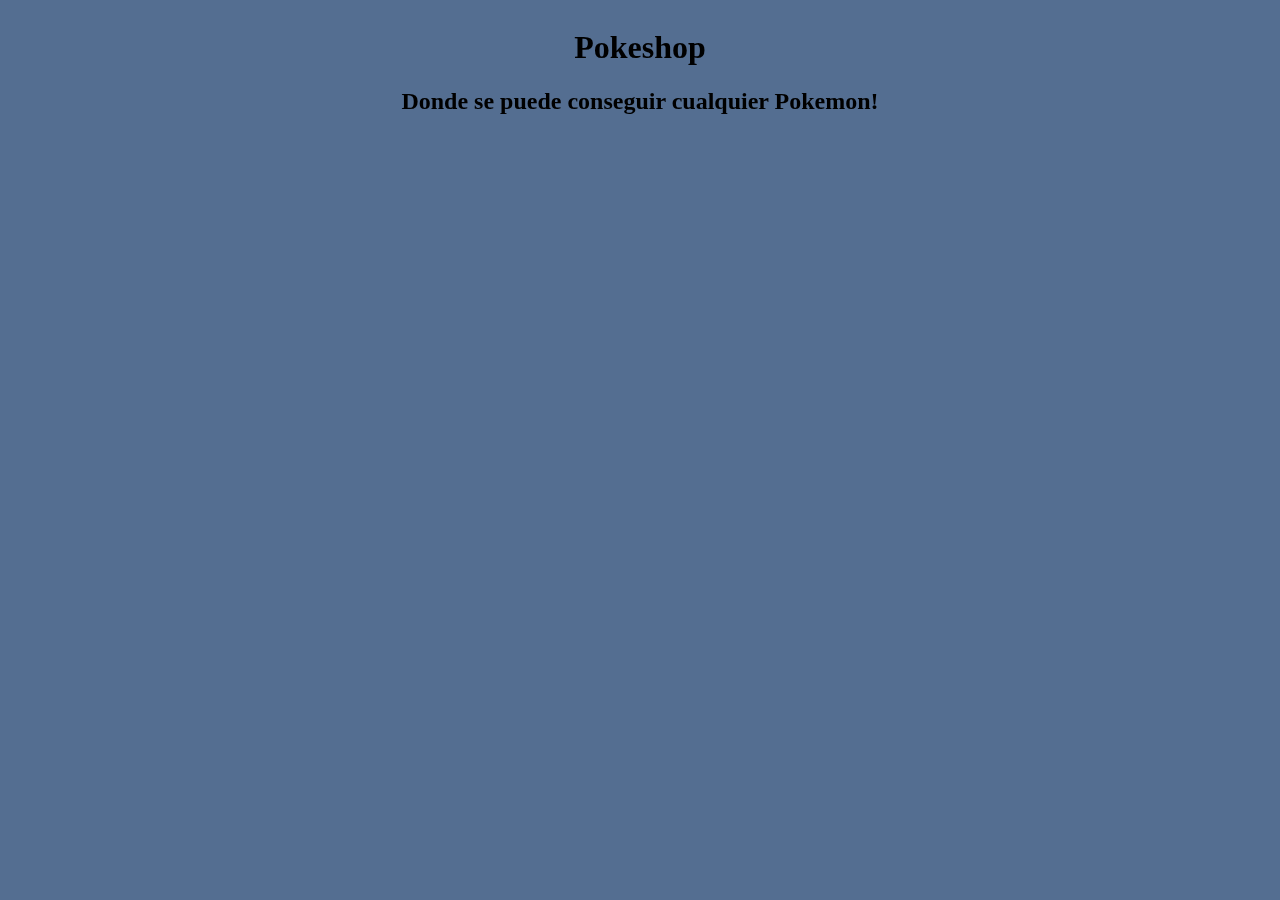
<file: src/html/index.html>
<!DOCTYPE html>
<html lang="en">
<head>
    <meta charset="UTF-8">
    <meta http-equiv="X-UA-Compatible" content="IE=edge">
    <meta name="viewport" content="width=device-width, initial-scale=1.0">
    <link rel="stylesheet" href="../css/index.css">
    <title>Web</title>
</head>
<body>
    <div>         
        <header class="header_class">
            <h1>
                Pokeshop
            </h1>
            <h2>
                Donde se puede conseguir cualquier Pokemon!
            </h2>
        </header>    
        
        
    </div>
</body>
</html>
</file>
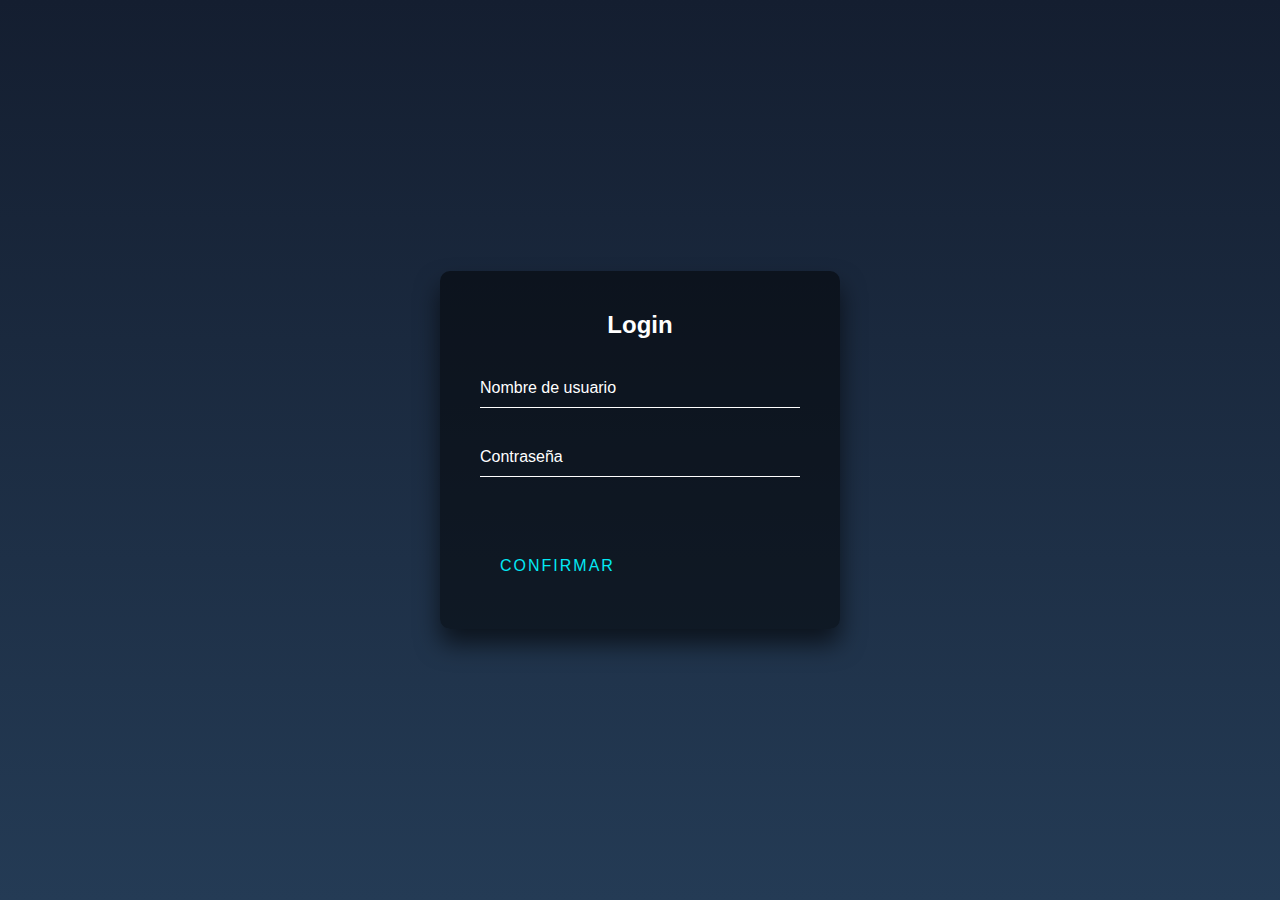
<file: src/html/login.html>
<!DOCTYPE html>
<html lang="en">
<head>
    <meta charset="UTF-8">
    <meta http-equiv="X-UA-Compatible" content="IE=edge">
    <meta name="viewport" content="width=device-width, initial-scale=1.0">
    <link rel="stylesheet" href="../css/login.css" type="text/css">
    <title>Login</title>
</head>
<body>
    <div class="login_sign_in">
        <h2>Login</h2>
        <form action="#">
            <div class = "user">
                <input type="text" name="userName" required>
                <label >Nombre de usuario</label>
            </div>
            <div class="user">
                <input type="password" name="userPassword" required>
                <label>Contraseña</label>
            </div>
            <a href="sign_in.html">
                <span></span>
                Confirmar
            </a>
        </form>

    </div>

</body>
</html>
</file>
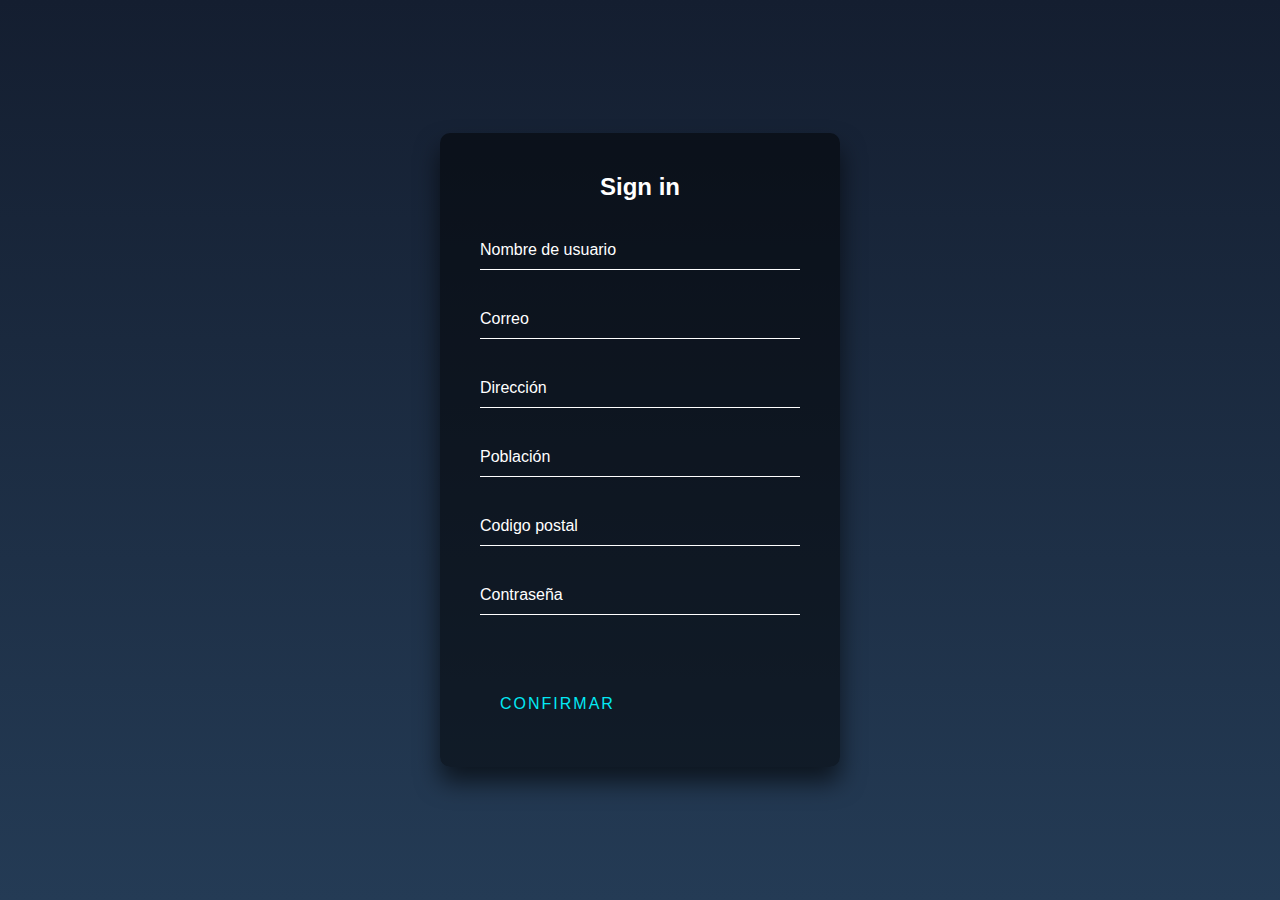
<file: src/html/sign_in.html>
<!DOCTYPE html>
<html lang="en">
<head>
    <meta charset="UTF-8">
    <meta http-equiv="X-UA-Compatible" content="IE=edge">
    <meta name="viewport" content="width=device-width, initial-scale=1.0">
    <link rel="stylesheet" href="../css/login.css">
    <title>Sign in</title>
</head>
<body>
    <div class="login_sign_in">
        <h2>Sign in</h2>
        <form action="!#">
            <div class="user">
                <input type="text" name="userName" id="userName" required>
                <label>Nombre de usuario</label>            
            </div>
            <div class="user">
                <input type="text" name="email" id="userEmail" required>
                <label>Correo</label>
            </div>
            <div class="user">
                <input type="text" name="adress" id="adress" required maxlength="30">
                <label>Dirección</label>
            </div>
            <div class="user">
                <input type="text" name="poblacion" id="poblacion" required maxlength="30">
                <label>Población</label>
            </div>
            <div class="user">
                <input type="text" name="postalCode" id="postalCode" required minlength="5" maxlength="5">
                <label>Codigo postal</label>
            </div>
            <div class="user">
                <input type="password" name="userPassword" id="userPassword" required >
                <label>Contraseña</label>
            </div>
            <a href="login.html">
                <span></span>
                Confirmar
            </a>
        </form>
    </div>
</body>
</html>
</file>
<file: src/css/index.css>
body{
    background: url(../img/minimalism_background.jpg);
    background-size: cover;
    backdrop-filter: blur(5px);
    
  
}

.header_class{
    place-content: center;
    color: black;
    text-align: center;
}
</file>
<file: src/css/login.css>
html{
    height: 100%;
}

body{
    margin: 0;
    padding: 0;
    font-family: sans-serif;
    background: linear-gradient(#141e30, #243b55);
}

.login_sign_in{
    position: absolute;
    top: 50%;
    left: 50%;
    width: 400px;
    padding: 40px;
    transform: translate(-50%,-50%); /*Pone la caja de login en el centro*/
    background: rgba(0, 0, 0, .5);
    box-sizing: border-box;
    box-shadow: 0 15px 25px rgba(0, 0, 0, .6);
    border-radius: 10px;
}

.login_sign_in h2{
    margin: 0 0 30px;
    padding: 0;
    color: #fff;
    text-align: center;
}

.login_sign_in .user{
    position: relative;
}

.login_sign_in .user input {
    width: 100%;
    padding: 10px 0;
    font-size: 16px;
    color: #fff;
    margin-bottom: 30px;
    border: 0;
    border-bottom: 1px solid #fff;
    outline: none;
    background: transparent;
}

.login_sign_in .user label{
    position: absolute;
    top: 0;
    left: 0;
    padding: 10px 0;
    font-size: 16px;
    color: #fff;
    pointer-events: none;
    transition: .5a; 
}

.login_sign_in .user input:focus ~ label,
.login_sign_in .user input:valid ~ label {
  top: -20px;
  left: 0;
  color: #03e9f4;
  font-size: 12px;
}

.login_sign_in form a{
    position: relative;
    display: inline-block;
    padding: 10px 20px;
    color: #03e9f4;
    font-size: 16px;
    text-decoration: none;
    text-transform: uppercase;
    overflow: hidden;
    transition: .5a;
    margin-top: 40px;
    letter-spacing: 2px;
}

.login_sign_in a:hover{
    background: #030303;
    color: #fff;
    border-radius: 100px;
    box-shadow: 0 0 5px #03e9f4, 0 0 25px #03e9f4, 0 0 50px #03e9f4, 0 0 100px #03e9f4;
}

.login_sign_in a span{
    position: absolute;
    display: block;
}
</file>
